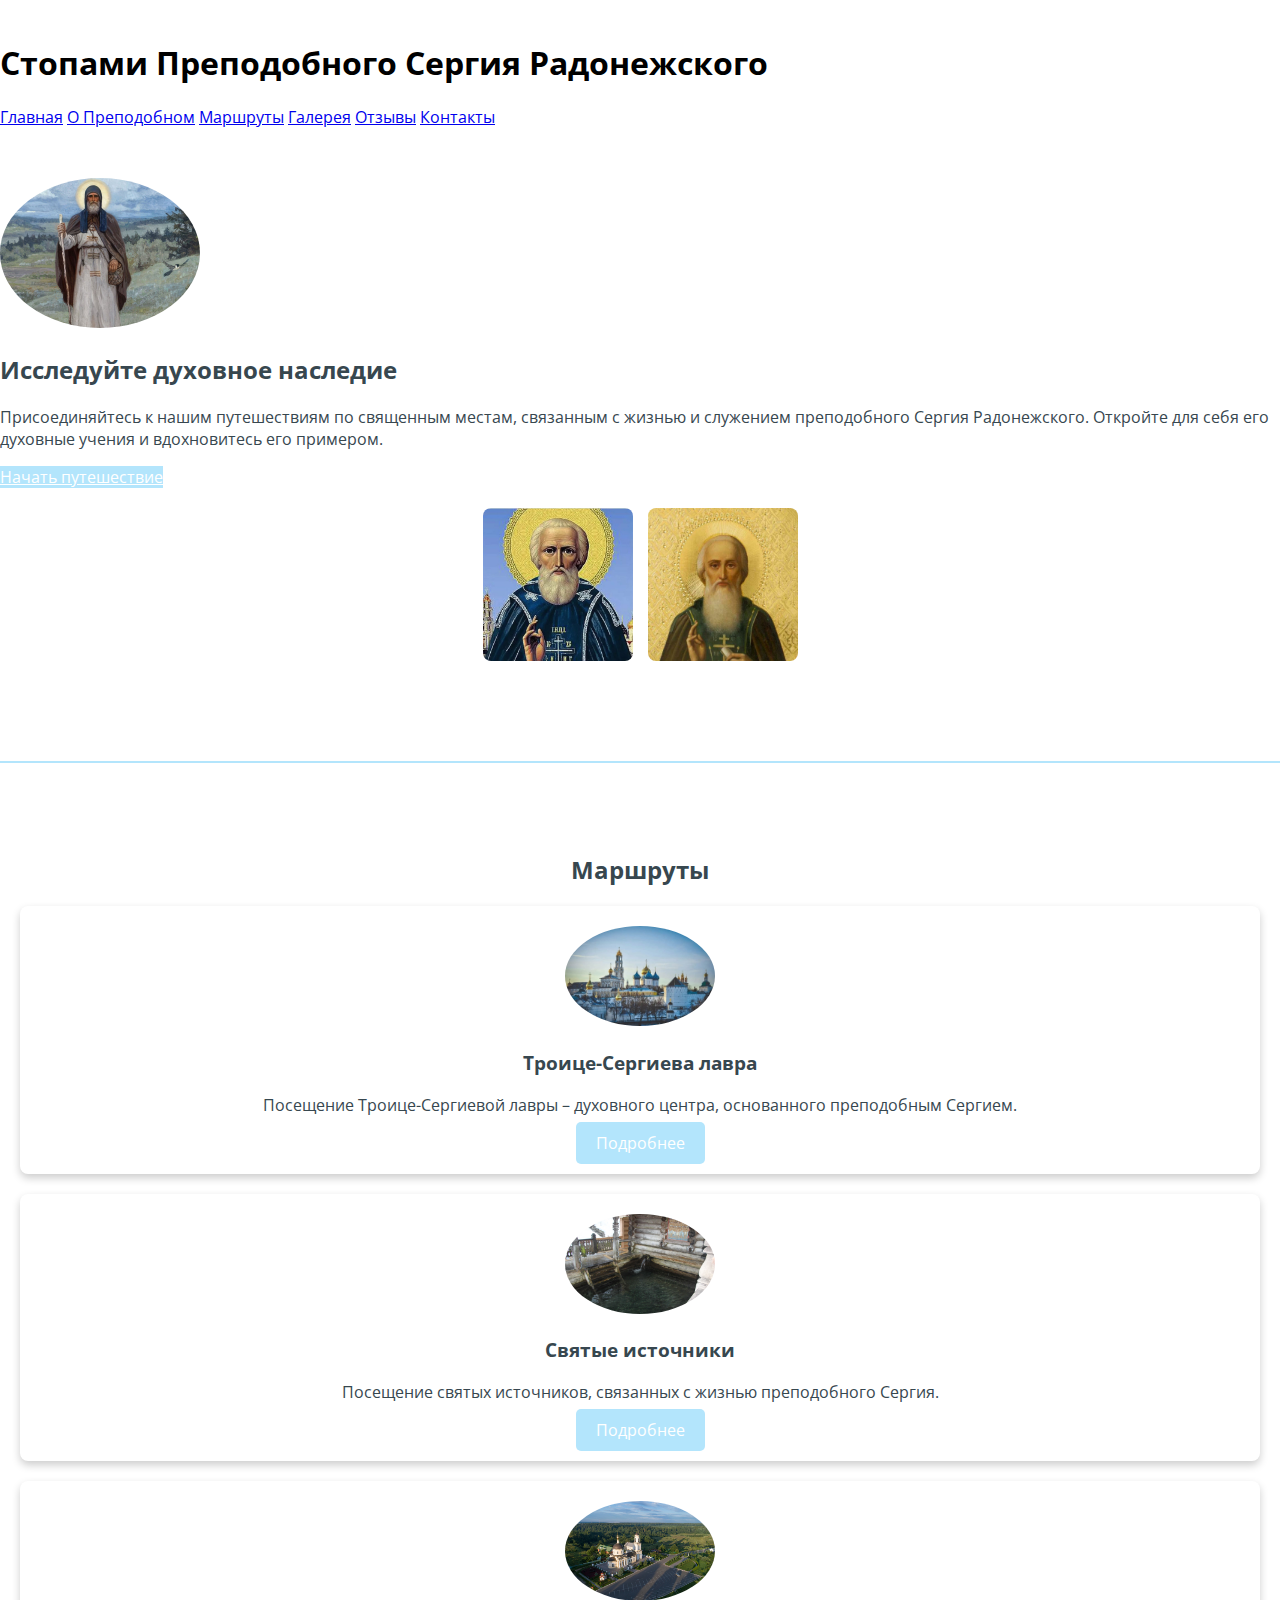
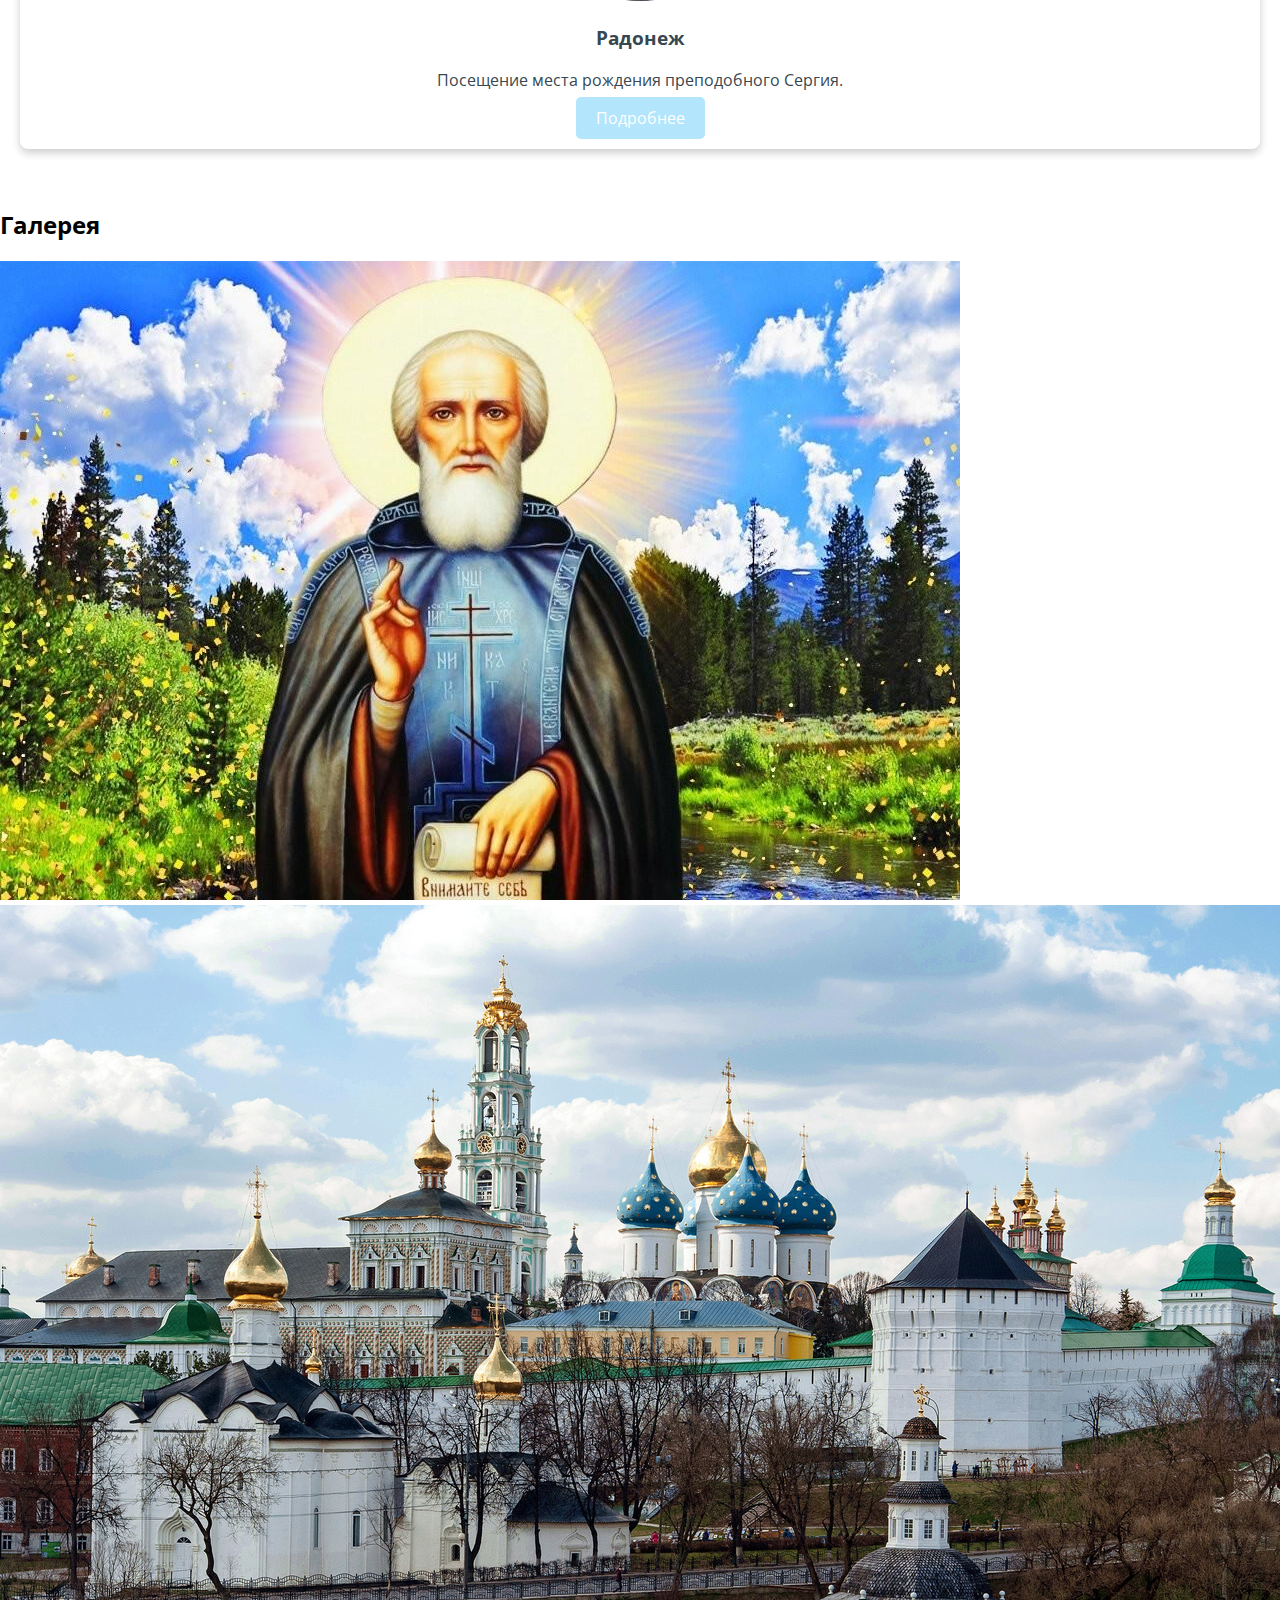
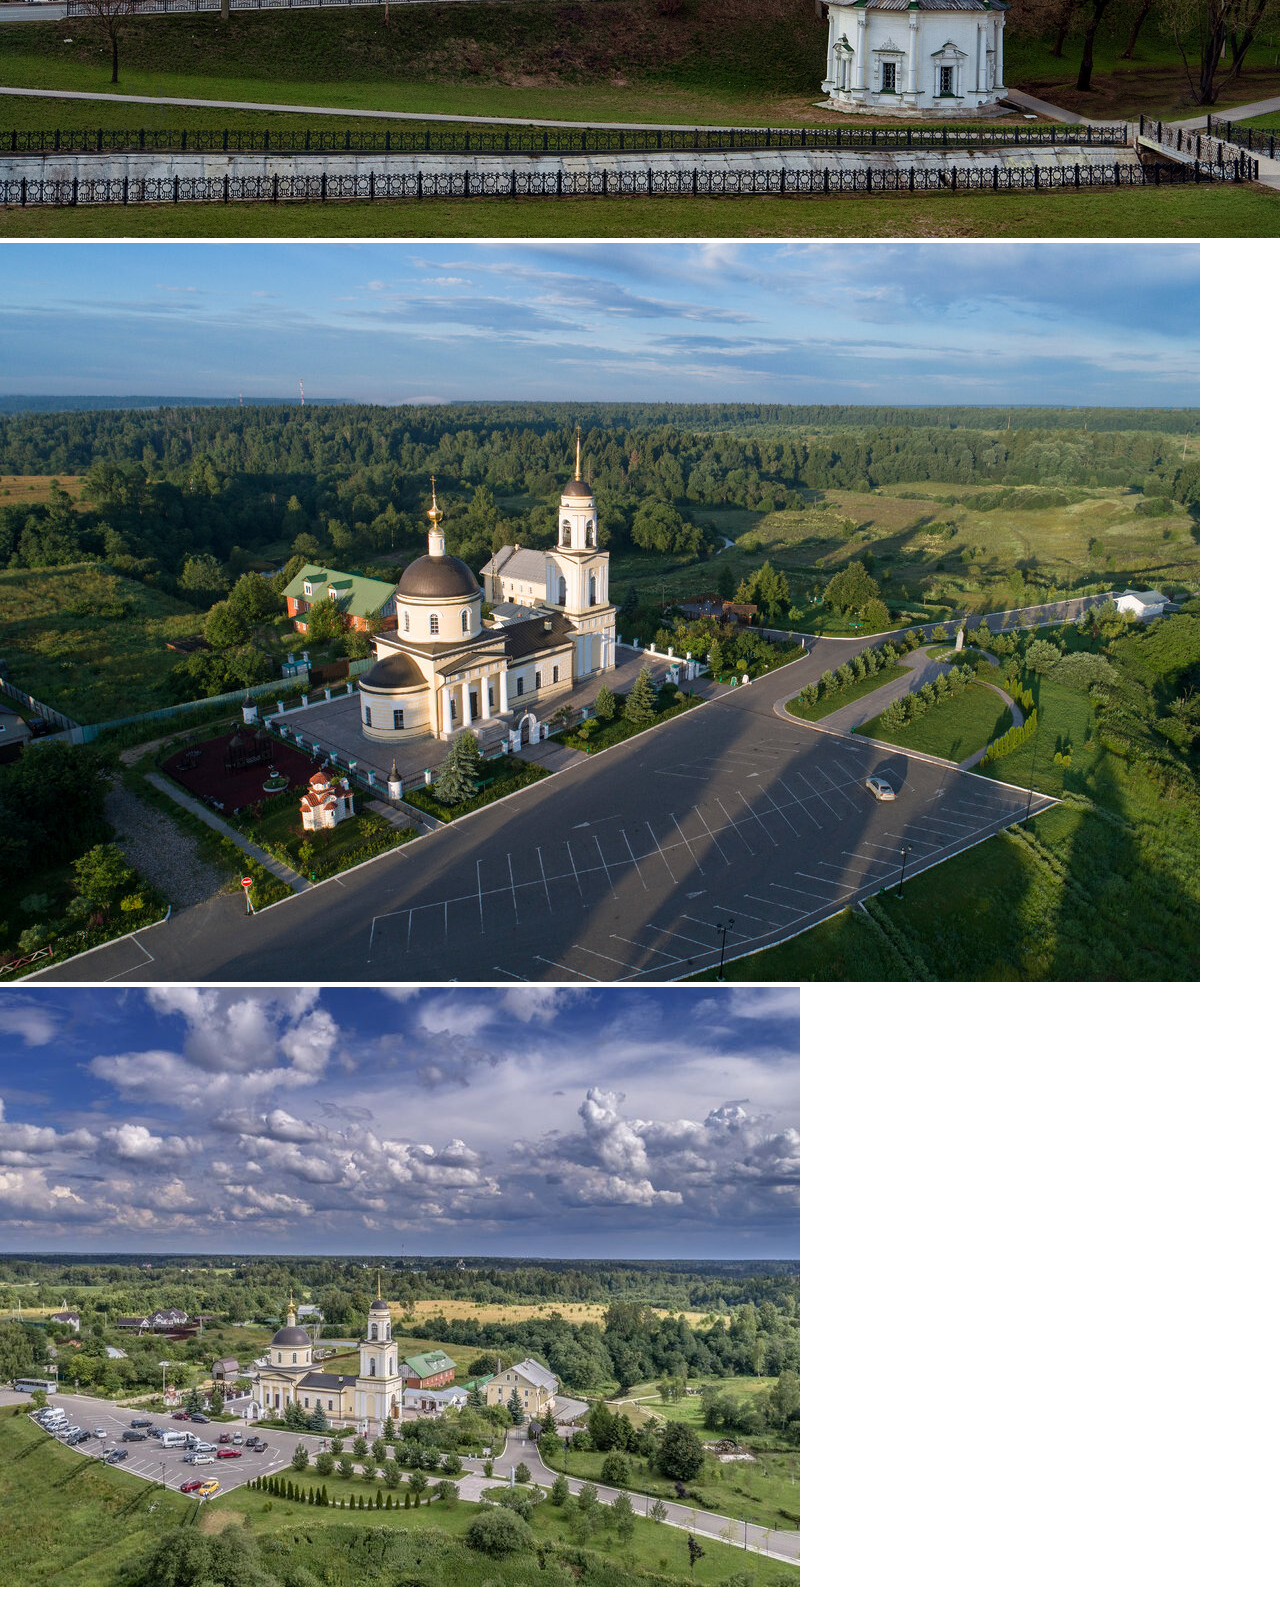
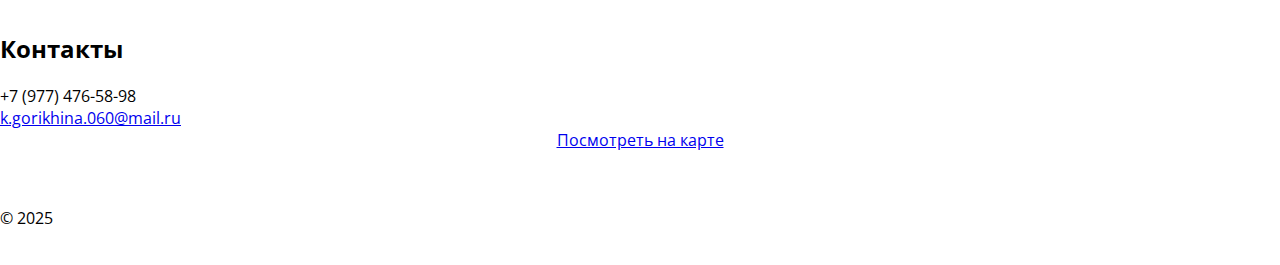
<file: diplom/index.html>
<!DOCTYPE html>
<html lang="ru">
<head>
    <meta charset="UTF-8">
    <meta name="viewport" content="width=device-width, initial-scale=1.0">
    <title>Стопами Преподобного Сергия Радонежского</title>
    <link rel="stylesheet" href="C:\Users\User\Documents\Горихина МИ-29\СПК\diplom\css\style.css">
    <link rel="preconnect" href="https://fonts.googleapis.com">
    <link rel="preconnect" href="https://fonts.gstatic.com" crossorigin>
    <link href="https://fonts.googleapis.com/css2?family=Lora:ital,wght@0,400;0,700;1,400&family=Merriweather:ital,wght@0,400;0,700;1,400&family=Montserrat:wght@400;700&family=Open+Sans:wght@400;700&family=Playfair+Display:wght@400;700&family=Roboto:wght@400;700&display=swap" rel="stylesheet">
    <style>
        body {
            background-image: url('https://steamuserimages-a.akamaihd.net/ugc/948467195539993650/83A117F2D462FA3D1EB3CA461302B76B9F25B40D/?imw=512&amp;imh=288&amp;ima=fit&amp;impolicy=Letterbox&amp;imcolor=%23000000&amp;letterbox=true'); background-size: cover; background-position: center; padding: 20px 0;
            margin: 0;
            font-family: 'Open Sans', sans-serif; /* Пример шрифта */
        }
    </style>
</head>
<body>
<header>
    <div class="container">
        <h1>Стопами Преподобного Сергия Радонежского</h1>
        <nav>
            <a href="index.html" class="active">Главная</a>
            <a href="about.html">О Преподобном</a>
            <a href="index.html#routes">Маршруты</a>
            <a href="index.html#gallery">Галерея</a>
            <a href="reviews.html">Отзывы</a>
            <a href="index.html#contact">Контакты</a>
        </nav>    
    </div>
</header>

<section class="hero" style="padding: 50px 0;">
    <div class="container">
        <img src="Photo/monk-sergius-of-radonezh_64.jpg" alt="Преподобный Сергий Радонежский" style="max-width: 200px; border-radius: 50%;">
        <h2 style="color: #37474F;">Исследуйте духовное наследие</h2>
        <p style="color: #37474F;">Присоединяйтесь к нашим путешествиям по священным местам, связанным с жизнью и служением преподобного Сергия Радонежского. Откройте для себя его духовные учения и вдохновитесь его примером.</p>
        <a href="#routes" class="button" style="background-color: #B3E5FC; color: white;">Начать путешествие</a>
        
        <div class="additional-images" style="margin-top: 20px; display: flex; justify-content: center; gap: 15px;">
            <img src="Photo/Сергий-Радонежский.jpg" alt="Сергий-Радонежский" style="max-width: 150px; border-radius: 8px;">
            <img src="Photo/p4qs61ui5nkheu28muc7a1gssjct47qd.jpg" alt="Изображение 2" style="max-width: 150px; border-radius: 8px;">
        </div>
    </div>
</section>

<hr style="border: 1px solid #B3E5FC; margin: 50px 0;">

<section id="routes" class="routes" style="padding: 20px 0;">
    <div class="container">
        <h2 style="text-align: center; color: #37474F;">Маршруты</h2>
        <div class="route-card" style="text-align: center; margin: 20px; background-color: white; border-radius: 8px; box-shadow: 0 4px 8px rgba(0, 0, 0, 0.2); padding: 20px;">
            <img src="Photo/b8850443060cac86d1958e930088058b.jpg" alt="Троице-Сергиева лавра"
     style="width: 150px; height: 100px; border-radius: 50%; object-fit: cover;">

            <h3 style="color: #37474F;">Троице-Сергиева лавра</h3>
            <p style="color: #37474F;">Посещение Троице-Сергиевой лавры – духовного центра, основанного преподобным Сергием.</p>
            <a href="troice-sergieva-lavra.html" class="button" style="background-color: #B3E5FC; color: white; padding: 10px 20px; border-radius: 5px; text-decoration: none;">Подробнее</a>
        </div>
        <div class="route-card" style="text-align: center; margin: 20px; background-color: white; border-radius: 8px; box-shadow: 0 4px 8px rgba(0, 0, 0, 0.2); padding: 20px;">
            <img src="Photo/5c26924s-960.jpg" alt="Святые источники" style="width: 150px; height: 100px; border-radius: 50%; object-fit: cover;">
            <h3 style="color: #37474F;">Святые источники</h3>
            <p style="color: #37474F;">Посещение святых источников, связанных с жизнью преподобного Сергия.</p>
            <a href="svyatie-istochniki.html" class="button" style="background-color: #B3E5FC; color: white; padding: 10px 20px; border-radius: 5px; text-decoration: none;">Подробнее</a>
        </div>
        <div class="route-card" style="text-align: center; margin: 20px; background-color: white; border-radius: 8px; box-shadow: 0 4px 8px rgba(0, 0, 0, 0.2); padding: 20px;">
           <img src="Photo/scale_1200.jpg" alt="Радонеж" 
     style="width: 150px; height: 100px; border-radius: 50%; object-fit: cover;">

            <h3 style="color: #37474F;">Радонеж</h3>
            <p style="color: #37474F;">Посещение места рождения преподобного Сергия.</p>
            <a href="radonezh.html" class="button" style="background-color: #B3E5FC; color: white; padding: 10px 20px; border-radius: 5px; text-decoration: none;">Подробнее</a>
        </div>
    </div>
</section>


<section id="gallery" class="gallery"; padding: 20px 0;>
    <div class="container">
        <h2>Галерея</h2>
        <div class="gallery-grid">
            <img src="Photo/6488b572-0bd9-5fbe-892b-f1326f57093c.jpg" alt="Изображение 1">
            <img src="Photo/6087528308.jpg" alt="Изображение 2">
            <img src="Photo/scale_1200.jpg" alt="Изображение 3">
            <img src="Photo/9f85c3c6-b4b4-11ea-a3be-02d82f4896e8.800x600.jpg" alt="Изображение 4">
        </div>
    </div>
</section>
<section id="contact" class="contact" style="padding: 20px 0; background-color: rgba(255, 255, 255, 0.5);">
    <h2>Контакты</h2>
    <div class="contact-item">
        <div class="contact-info">+7 (977) 476-58-98</div>
    </div>
    <div class="contact-info">
        <a href="mailto:k.gorikhina.060@mail.ru">k.gorikhina.060@mail.ru</a>
    </div>
    <!-- Ссылка для просмотра карты -->
    <div style="text-align:center;">
        <a class="map-link" href="https://maps.yandex.ru/?text=г. Москва, ул. Примерная, д. 1" target="_blank">Посмотреть на карте</a>
    </div>
</section>

<!-- Добавьте сюда футер или другой контент, если нужно -->

<!-- Место для футера -->
<div class="copyright-bar" style="background-color: rgba(255, 255, 255, 0.5); padding: 10px; border-radius: 5px;">
    <!-- Можно добавить текст или меню -->
</div>
    <div class="copyright-bar">
        <p>&copy; 2025
</file>
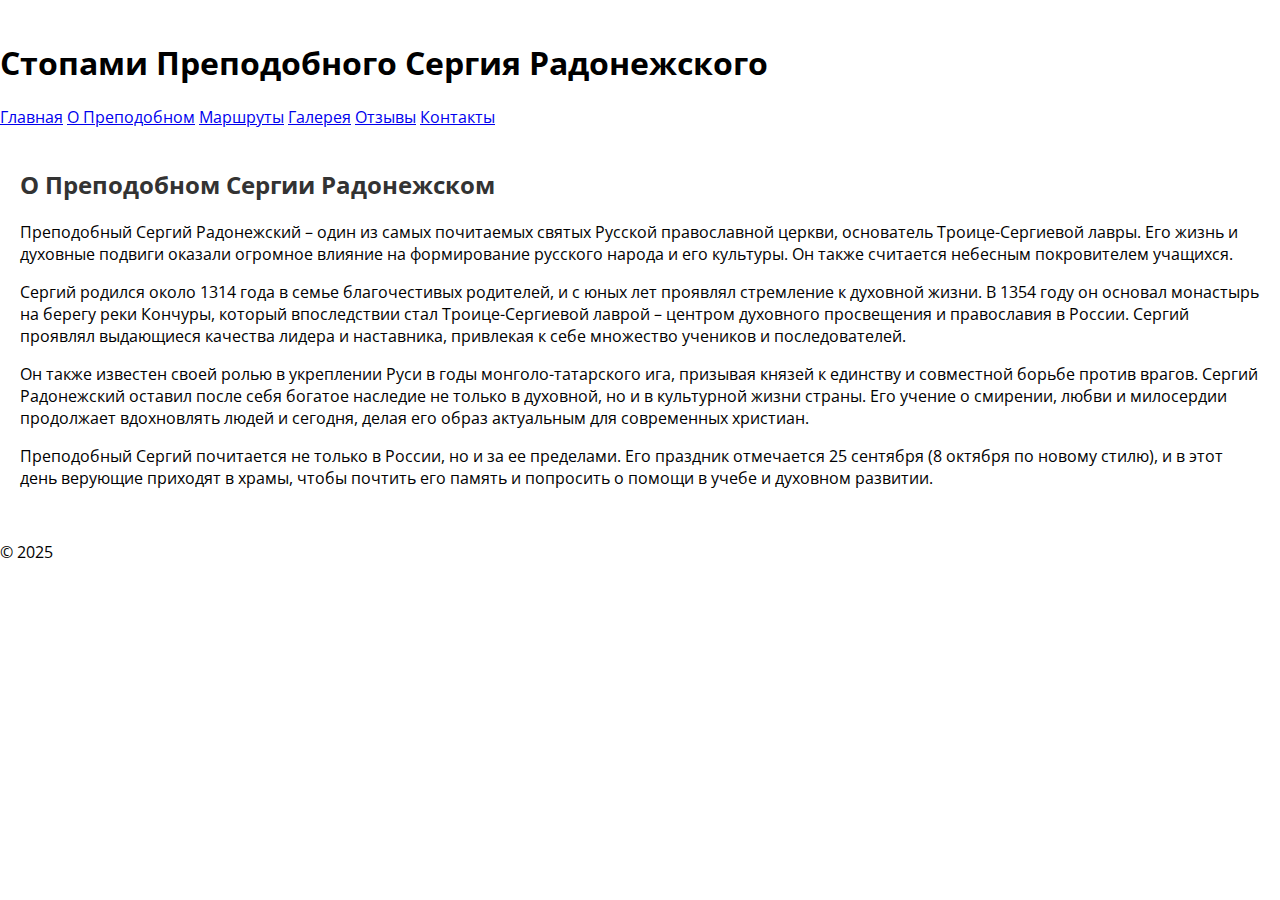
<file: diplom/about.html>
<!DOCTYPE html>
<html lang="ru">
<head>
    <meta charset="UTF-8">
    <meta name="viewport" content="width=device-width, initial-scale=1.0">
    <title>Стопами Преподобного Сергия Радонежского</title>
    <link rel="stylesheet" href="C:\Users\User\Documents\Горихина МИ-29\СПК\diplom\css\style.css">
    <link rel="preconnect" href="https://fonts.googleapis.com">
    <link rel="preconnect" href="https://fonts.gstatic.com" crossorigin>
    <link href="https://fonts.googleapis.com/css2?family=Lora:ital,wght@0,400;0,700;1,400&family=Merriweather:ital,wght@0,400;0,700;1,400&family=Montserrat:wght@400;700&family=Open+Sans:wght@400;700&family=Playfair+Display:wght@400;700&family=Roboto:wght@400;700&display=swap" rel="stylesheet">
    <style>
        body {
            background-image: url('https://steamuserimages-a.akamaihd.net/ugc/948467195539993650/83A117F2D462FA3D1EB3CA461302B76B9F25B40D/?imw=512&amp;imh=288&amp;ima=fit&amp;impolicy=Letterbox&amp;imcolor=%23000000&amp;letterbox=true'); background-size: cover; background-position: center; padding: 20px 0;
            margin: 0;
            font-family: 'Open Sans', sans-serif; /* Пример шрифта */
        }
        {
        style="color: #444;"
    }
    </style>
</head>
<body>
<header>
    <div class="container">
        <h1>Стопами Преподобного Сергия Радонежского</h1>
        <nav>
            <a href="index.html" class="active">Главная</a>
            <a href="about.html">О Преподобном</a>
            <a href="index.html#routes">Маршруты</a>
            <a href="index.html#gallery">Галерея</a>
            <a href="reviews.html">Отзывы</a>
            <a href="index.html#contact">Контакты</a>
        </nav>    
    </div>
</header>
<section id="about" class="about" style="padding: 20px; background-color: rgba(255, 255, 255, 0.8);">
  <div class="container">
    <h2 style="color: #333;">О Преподобном Сергии Радонежском</h2>
    <div class="about-content">
      <p>Преподобный Сергий Радонежский – один из самых почитаемых святых Русской православной церкви, основатель Троице-Сергиевой лавры. Его жизнь и духовные подвиги оказали огромное влияние на формирование русского народа и его культуры. Он также считается небесным покровителем учащихся.</p>

<p>Сергий родился около 1314 года в семье благочестивых родителей, и с юных лет проявлял стремление к духовной жизни. В 1354 году он основал монастырь на берегу реки Кончуры, который впоследствии стал Троице-Сергиевой лаврой – центром духовного просвещения и православия в России. Сергий проявлял выдающиеся качества лидера и наставника, привлекая к себе множество учеников и последователей.</p>

<p>Он также известен своей ролью в укреплении Руси в годы монголо-татарского ига, призывая князей к единству и совместной борьбе против врагов. Сергий Радонежский оставил после себя богатое наследие не только в духовной, но и в культурной жизни страны. Его учение о смирении, любви и милосердии продолжает вдохновлять людей и сегодня, делая его образ актуальным для современных христиан.</p>

<p>Преподобный Сергий почитается не только в России, но и за ее пределами. Его праздник отмечается 25 сентября (8 октября по новому стилю), и в этот день верующие приходят в храмы, чтобы почтить его память и попросить о помощи в учебе и духовном развитии.</p>
    </div>
  </div>
</section>

<div class="copyright-bar">
        <p>&copy; 2025
</file>
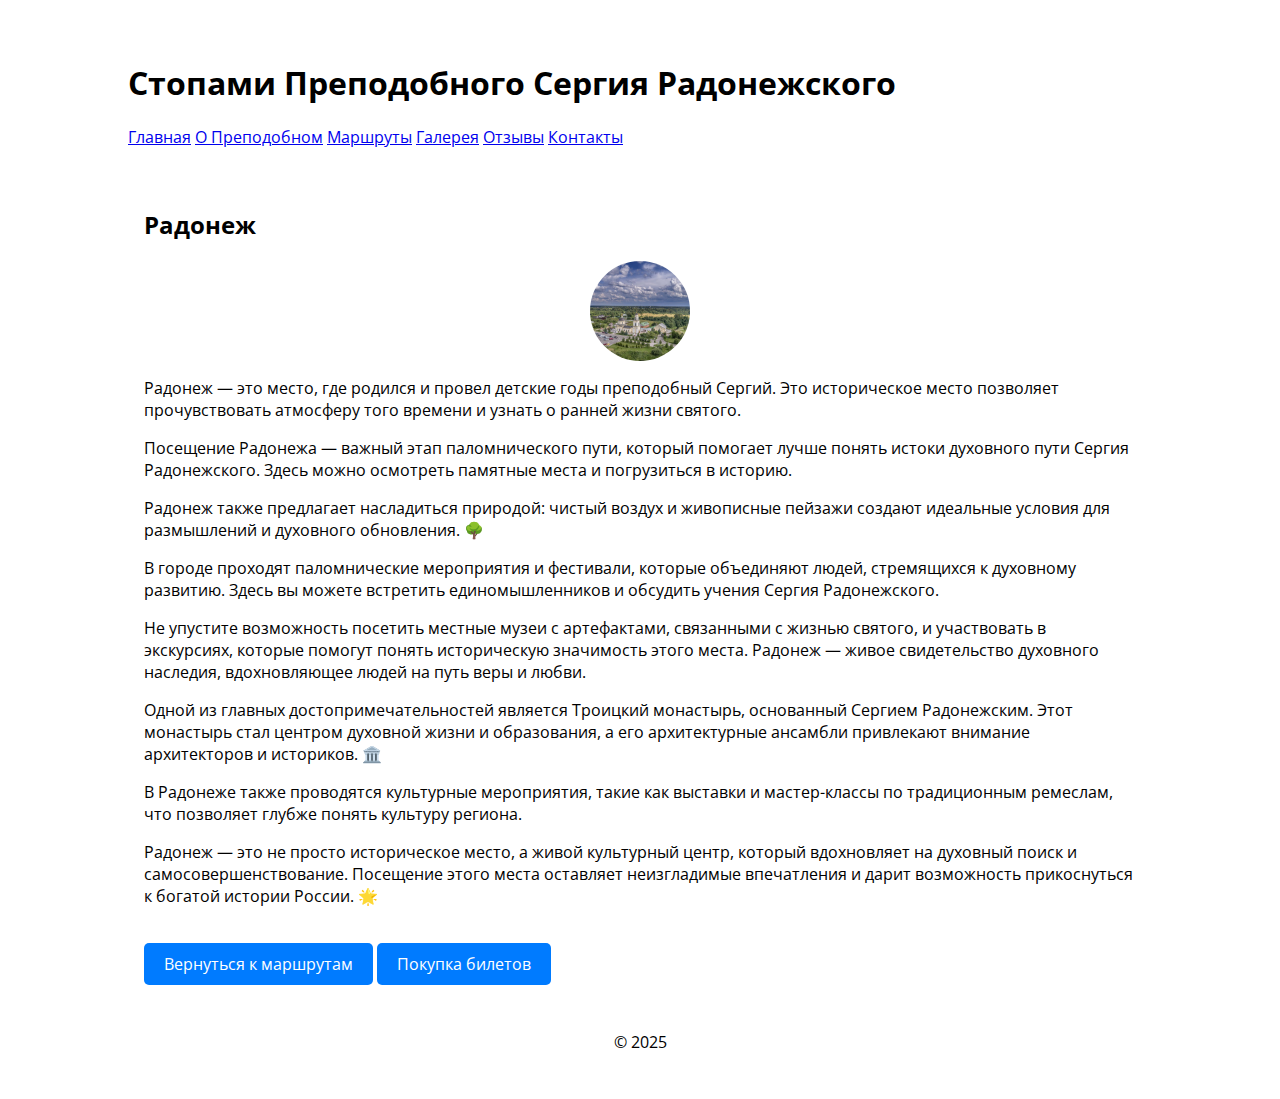
<file: diplom/radonezh.html>
<!DOCTYPE html>
<html lang="ru">
<head>
    <meta charset="UTF-8">
    <meta name="viewport" content="width=device-width, initial-scale=1.0">
    <title>Радонеж</title>
    <link rel="stylesheet" href="C:\Users\User\Documents\Горихина МИ-29\СПК\diplom\css\style.css">
    <link rel="preconnect" href="https://fonts.googleapis.com">
    <link rel="preconnect" href="https://fonts.gstatic.com" crossorigin>
    <link href="https://fonts.googleapis.com/css2?family=Lora:ital,wght@0,400;0,700;1,400&family=Merriweather:ital,wght@0,400;0,700;1,400&family=Montserrat:wght@400;700&family=Open+Sans:wght@400;700&family=Playfair+Display:wght@400;700&family=Roboto:wght@400;700&display=swap" rel="stylesheet">
    <style>
        body {
            background-image: url('https://steamuserimages-a.akamaihd.net/ugc/948467195539993650/83A117F2D462FA3D1EB3CA461302B76B9F25B40D/?imw=512&amp;imh=288&amp;ima=fit&amp;impolicy=Letterbox&amp;imcolor=%23000000&amp;letterbox=true'); background-size: cover; background-position: center; padding: 20px 0;
            margin: 0;
            font-family: 'Open Sans', sans-serif; /* Пример шрифта, можно изменить */
        }
        header {
            background-color: #fff; /* Белый фон для заголовка */
            padding: 20px 0;
        }
        .container {
            width: 80%;
            margin: 0 auto;
        }
        .route-details {
            padding: 20px;
        }
        .button {
            background-color: #007BFF; /* Цвет кнопки */
            color: white;
            padding: 10px 20px;
            border-radius: 5px;
            text-decoration: none;
            display: inline-block; /* Чтобы кнопка не растягивалась на всю ширину */
            margin-top: 20px; /* Отступ сверху для кнопки */
        }
        .button:hover {
            background-color: #0056b3; /* Цвет кнопки при наведении */
        }
        .copyright-bar {
            background-color: #fff; /* Белый фон для подвала */
            padding: 10px 0;
            text-align: center;
        }
        img {
            width: 150px; /* Ширина изображения */
            height: auto; /* Автоматическая высота для сохранения пропорций */
            display: block; /* Центрирование изображения */
            margin: 0 auto; /* Центрирование изображения */
        }
        {
        style="color: #444;"
    }
    </style>
</head>
<body>
    <header>
        <div class="container">
            <h1>Стопами Преподобного Сергия Радонежского</h1>
            <nav>
                <a href="index.html" class="active">Главная</a>
                <a href="about.html">О Преподобном</a>
                <a href="index.html#routes">Маршруты</a>
                <a href="index.html#gallery">Галерея</a>
                <a href="reviews.html">Отзывы</a>
                <a href="index.html#contact">Контакты</a>
            </nav>
        </div>
    </header>
    <section class="route-details">
        <div class="container">
            <h2>Радонеж</h2>
            <img src="Photo/9f85c3c6-b4b4-11ea-a3be-02d82f4896e8.800x600.jpg" alt="Радонеж" class="oval-image">
            <style>
            .oval-image {
    width: 100px; /* Установите желаемую ширину */
    height: 100px; /* Установите желаемую высоту */
    border-radius: 50%; /* Овальная форма */
    object-fit: cover; /* Обрезка изображения, чтобы сохранить пропорции */
    display: block; /* Центрирование изображения */
    margin: 0 auto; /* Центрирование изображения */
}
</style>
            <div class="route-text">
                <p>Радонеж — это место, где родился и провел детские годы преподобный Сергий. Это историческое место позволяет прочувствовать атмосферу того времени и узнать о ранней жизни святого.</p> <p>Посещение Радонежа — важный этап паломнического пути, который помогает лучше понять истоки духовного пути Сергия Радонежского. Здесь можно осмотреть памятные места и погрузиться в историю.</p> <p>Радонеж также предлагает насладиться природой: чистый воздух и живописные пейзажи создают идеальные условия для размышлений и духовного обновления. 🌳</p> <p>В городе проходят паломнические мероприятия и фестивали, которые объединяют людей, стремящихся к духовному развитию. Здесь вы можете встретить единомышленников и обсудить учения Сергия Радонежского.</p> <p>Не упустите возможность посетить местные музеи с артефактами, связанными с жизнью святого, и участвовать в экскурсиях, которые помогут понять историческую значимость этого места. Радонеж — живое свидетельство духовного наследия, вдохновляющее людей на путь веры и любви.</p> <p>Одной из главных достопримечательностей является Троицкий монастырь, основанный Сергием Радонежским. Этот монастырь стал центром духовной жизни и образования, а его архитектурные ансамбли привлекают внимание архитекторов и историков. 🏛️</p> <p>В Радонежe также проводятся культурные мероприятия, такие как выставки и мастер-классы по традиционным ремеслам, что позволяет глубже понять культуру региона.</p> <p>Радонеж — это не просто историческое место, а живой культурный центр, который вдохновляет на духовный поиск и самосовершенствование. Посещение этого места оставляет неизгладимые впечатления и дарит возможность прикоснуться к богатой истории России. 🌟</p>
            </div>
            <a href="index.html#routes" class="button">Вернуться к маршрутам</a>
            <a href="https://vs-travel.ru/tour_description.php?t=1&parent=42&utm_source=yandex&utm_medium=cpc&utm_campaign=1day_fid&yclid=5072692063822151679" class="button">Покупка билетов</a>
        </div>
    </section>
    <footer id="contact">
            <div class="copyright-bar">
        <p>&copy; 2025

            </div>
        </div>
    </footer>
</body>
</html>
</file>
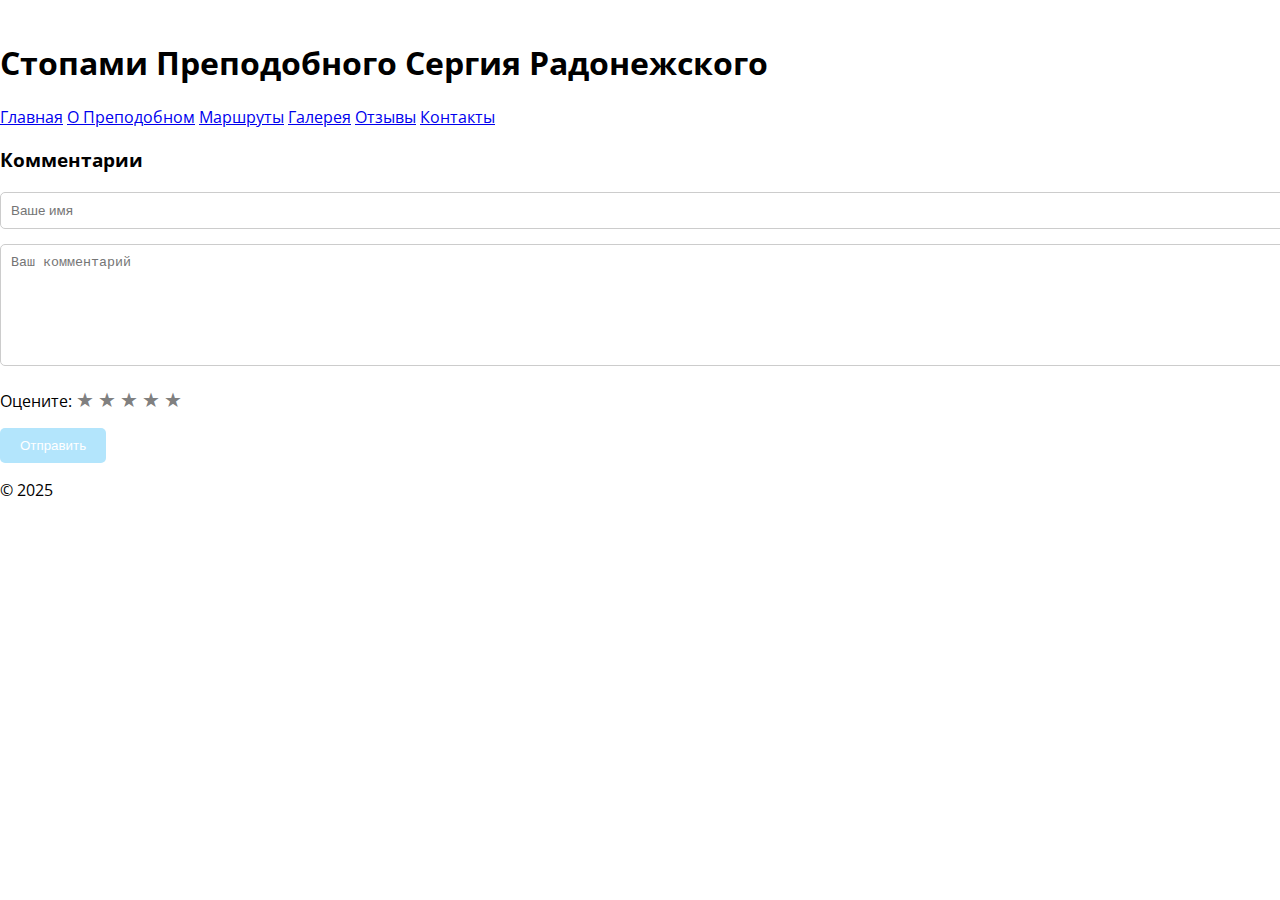
<file: diplom/reviews.html>
<!DOCTYPE html>
<html lang="ru">
<head>
    <meta charset="UTF-8">
    <meta name="viewport" content="width=device-width, initial-scale=1.0">
    <title>Стопами Преподобного Сергия Радонежского</title>
    <link rel="stylesheet" href="C:\Users\User\Documents\Горихина МИ-29\СПК\diplom\css\style.css">
    <link rel="preconnect" href="https://fonts.googleapis.com">
    <link rel="preconnect" href="https://fonts.gstatic.com" crossorigin>
    <link href="https://fonts.googleapis.com/css2?family=Lora:ital,wght@0,400;0,700;1,400&family=Merriweather:ital,wght@0,400;0,700;1,400&family=Montserrat:wght@400;700&family=Open+Sans:wght@400;700&family=Playfair+Display:wght@400;700&family=Roboto:wght@400;700&display=swap" rel="stylesheet">
    <style>
        body {
            background-image: url('https://steamuserimages-a.akamaihd.net/ugc/948467195539993650/83A117F2D462FA3D1EB3CA461302B76B9F25B40D/?imw=512&amp;imh=288&amp;ima=fit&amp;impolicy=Letterbox&amp;imcolor=%23000000&amp;letterbox=true'); background-size: cover; background-position: center; padding: 20px 0;
            margin: 0;
            font-family: 'Open Sans', sans-serif; /* Пример шрифта */
        }
    </style>
</head>
<body>
<header>
    <div class="container">
        <h1>Стопами Преподобного Сергия Радонежского</h1>
        <nav>
            <a href="index.html" class="active">Главная</a>
            <a href="about.html">О Преподобном</a>
            <a href="index.html#routes">Маршруты</a>
            <a href="index.html#gallery">Галерея</a>
            <a href="reviews.html">Отзывы</a>
            <a href="index.html#contact">Контакты</a>
        </nav>    
    </div>
</header>

<!-- Раздел комментариев -->
<div class="comments-section">
    <h3>Комментарии</h3>

    <!-- Отображение комментариев -->
    <div id="commentsList">
        <!-- Здесь будут отображаться новые комментарии -->
    </div>

    <!-- Форма добавления комментария -->
    <form id="commentForm" style="margin-top: 20px;">
        <div style="margin-bottom: 15px;">
            <input type="text" id="username" placeholder="Ваше имя" required style="width: 100%; padding: 10px; border-radius: 5px; border: 1px solid #ccc;">
        </div>
        <div style="margin-bottom: 15px;">
            <textarea id="commentContent" placeholder="Ваш комментарий" required style="width: 100%; padding: 10px; border-radius: 5px; border: 1px solid #ccc; height: 100px;"></textarea>
        </div>
        <div style="margin-bottom: 15px;">
            <label>Оцените: </label>
            <span class="star" data-value="1">★</span>
            <span class="star" data-value="2">★</span>
            <span class="star" data-value="3">★</span>
            <span class="star" data-value="4">★</span>
            <span class="star" data-value="5">★</span>
            <input type="hidden" id="rating" name="rating" value="0">
        </div>
        <button type="submit" style="background-color: #B3E5FC; color: white; padding: 10px 20px; border-radius: 5px; border: none; cursor: pointer;">Отправить</button>
    </form>
</div>

<script>
    // Звезды для оценки
    const stars = document.querySelectorAll('.star');
    stars.forEach(star => {
        star.addEventListener('click', function() {
            const rating = this.getAttribute('data-value');
            document.getElementById('rating').value = rating;

            stars.forEach(s => {
                s.style.color = s.getAttribute('data-value') <= rating ? 'gold' : 'gray';
            });
        });
    });

    const commentsList = document.getElementById('commentsList');

    // Функция для отображения комментариев
    function displayComments() {
        const comments = JSON.parse(localStorage.getItem('comments')) || [];
        comments.forEach(comment => {
            const newComment = createCommentElement(comment.username, comment.content, comment.rating, comment.timestamp);
            commentsList.appendChild(newComment);
        });
    }

    // Создание элемента комментария
    function createCommentElement(username, content, rating, timestamp) {
        const newComment = document.createElement('div');
        newComment.classList.add('comment');
        newComment.innerHTML = `
            <p class="comment-author">
                <a href="/lister/${username}">${username}</a>
                <span class="comment-timestamp">${timestamp}</span>
                <span class="comment-rating">${'★'.repeat(rating)}${'☆'.repeat(5 - rating)}</span>
            </p>
            <p class="comment-content">${content}</p>
        `;
        return newComment;
    }

    document.getElementById('commentForm').addEventListener('submit', function(event) {
        event.preventDefault();

        const username = document.getElementById('username').value;
        const content = document.getElementById('commentContent').value;
        const rating = document.getElementById('rating').value;
        const timestamp = new Date().toLocaleString();

        // Создание и отображение нового комментария
        const newComment = createCommentElement(username, content, rating, timestamp);
        commentsList.appendChild(newComment);

        // Сохранение комментария в localStorage
        const comments = JSON.parse(localStorage.getItem('comments')) || [];
        comments.push({username, content, rating, timestamp});
        localStorage.setItem('comments', JSON.stringify(comments));

        // Очистка полей после отправки
        document.getElementById('username').value = '';
        document.getElementById('commentContent').value = '';
        document.getElementById('rating').value = 0;

        // Сброс оценок
        stars.forEach(star => star.style.color = 'gray');
    });

    // Отображение комментариев при загрузке страницы
    displayComments();
</script>

<style>
    .star {
        cursor: pointer;
        font-size: 20px;
        color: gray;
    }
    .comment-rating {
        margin-left: 10px;
    }
</style>
    <div class="copyright-bar">
        <p>&copy; 2025
</file>
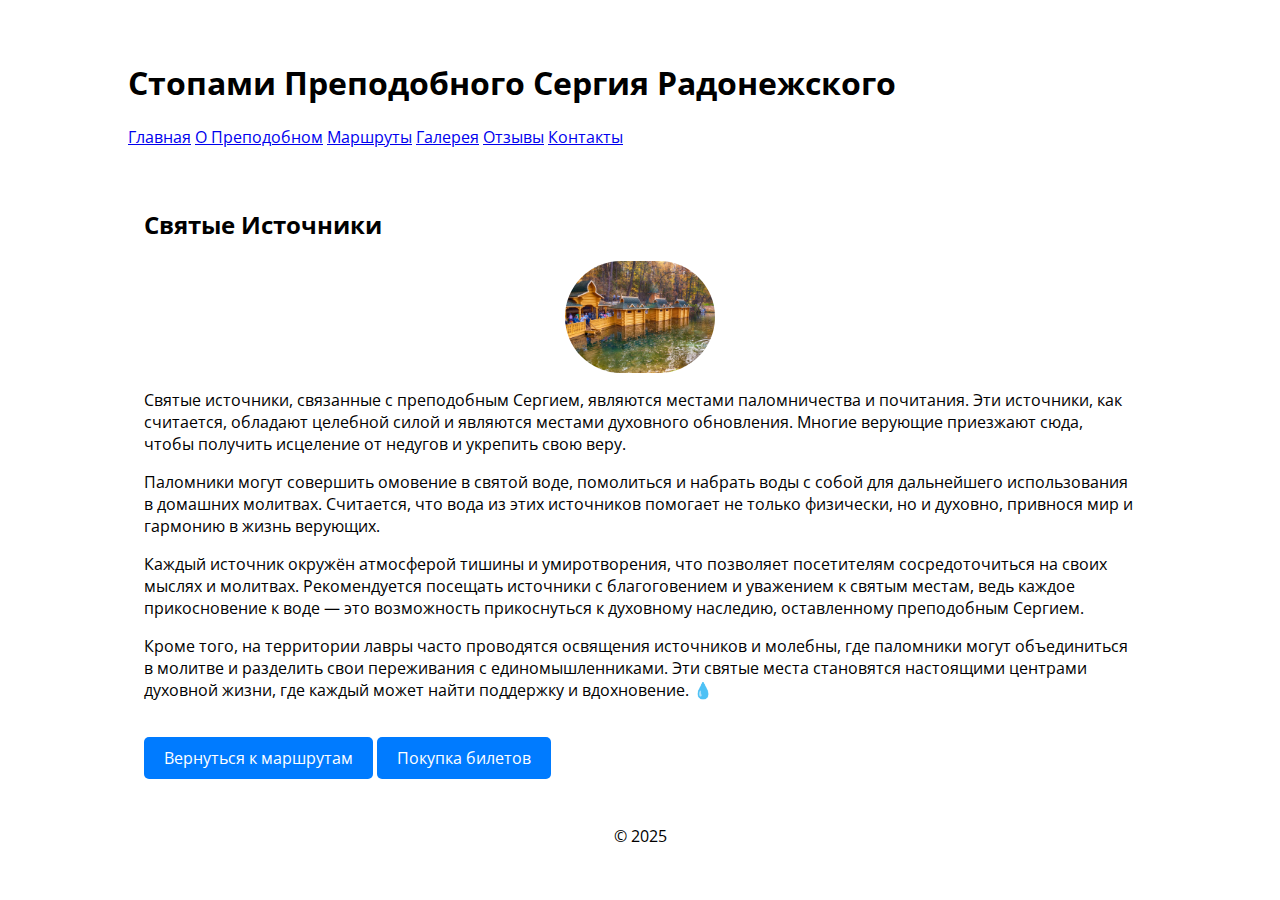
<file: diplom/svyatie-istochniki.html>
<!DOCTYPE html>
<html lang="ru">
<head>
    <meta charset="UTF-8">
    <meta name="viewport" content="width=device-width, initial-scale=1.0">
    <title>Святые Источники</title>
    <link rel="stylesheet" href="C:\Users\User\Documents\Горихина МИ-29\СПК\diplom\css\style.css">
    <link rel="preconnect" href="https://fonts.googleapis.com">
    <link rel="preconnect" href="https://fonts.gstatic.com" crossorigin>
    <link href="https://fonts.googleapis.com/css2?family=Lora:ital,wght@0,400;0,700;1,400&family=Merriweather:ital,wght@0,400;0,700;1,400&family=Montserrat:wght@400;700&family=Open+Sans:wght@400;700&family=Playfair+Display:wght@400;700&family=Roboto:wght@400;700&display=swap" rel="stylesheet">
    <style>
        body {
            background-image: url('https://steamuserimages-a.akamaihd.net/ugc/948467195539993650/83A117F2D462FA3D1EB3CA461302B76B9F25B40D/?imw=512&amp;imh=288&amp;ima=fit&amp;impolicy=Letterbox&amp;imcolor=%23000000&amp;letterbox=true'); background-size: cover; background-position: center; padding: 20px 0;
            margin: 0;
            font-family: 'Open Sans', sans-serif; /* Пример шрифта, можно изменить */
        }
        header {
            background-color: #fff; /* Белый фон для заголовка */
            padding: 20px 0;
        }
        .container {
            width: 80%;
            margin: 0 auto;
        }
        .route-details {
            padding: 20px;
        }
        .button {
            background-color: #007BFF; /* Яркий цвет кнопки */
            color: white;
            padding: 10px 20px;
            border-radius: 5px;
            text-decoration: none;
            display: inline-block; /* Чтобы кнопка не растягивалась на всю ширину */
            margin-top: 20px; /* Отступ сверху для кнопки */
        }
        .button:hover {
            background-color: #0056b3; /* Цвет кнопки при наведении */
        }
        .copyright-bar {
            background-color: #fff; /* Белый фон для подвала */
            padding: 10px 0;
            text-align: center;
        }
        img {
            width: 150px; /* Ширина изображения */
            height: auto; /* Автоматическая высота для сохранения пропорций */
            border-radius: 75px; /* Овальная форма (половина ширины) */
            display: block; /* Центрирование изображения */
            margin: 0 auto; /* Центрирование изображения */
        }
        {
        style="color: #444;"
    }
    </style>
</head>
<body>
    <header>
        <div class="container">
            <h1>Стопами Преподобного Сергия Радонежского</h1>
            <nav>
                <a href="index.html" class="active">Главная</a>
                <a href="about.html">О Преподобном</a>
                <a href="index.html#routes">Маршруты</a>
                <a href="index.html#gallery">Галерея</a>
                <a href="reviews.html">Отзывы</a>
                <a href="index.html#contact">Контакты</a>
            </nav>
        </div>
    </header>
    <section class="route-details">
        <div class="container">
            <h2>Святые Источники</h2>
            <img src="Photo/mc91chfgymop856jso5al51ziww2aek8.jpeg" alt="Святые Источники">
            <div class="route-text">
                <p>Святые источники, связанные с преподобным Сергием, являются местами паломничества и почитания. Эти источники, как считается, обладают целебной силой и являются местами духовного обновления. Многие верующие приезжают сюда, чтобы получить исцеление от недугов и укрепить свою веру.</p> <p>Паломники могут совершить омовение в святой воде, помолиться и набрать воды с собой для дальнейшего использования в домашних молитвах. Считается, что вода из этих источников помогает не только физически, но и духовно, привнося мир и гармонию в жизнь верующих.</p> <p>Каждый источник окружён атмосферой тишины и умиротворения, что позволяет посетителям сосредоточиться на своих мыслях и молитвах. Рекомендуется посещать источники с благоговением и уважением к святым местам, ведь каждое прикосновение к воде — это возможность прикоснуться к духовному наследию, оставленному преподобным Сергием.</p> <p>Кроме того, на территории лавры часто проводятся освящения источников и молебны, где паломники могут объединиться в молитве и разделить свои переживания с единомышленниками. Эти святые места становятся настоящими центрами духовной жизни, где каждый может найти поддержку и вдохновение. 💧</p>
            </div>
            <div class="center-button">
                <a href="index.html#routes" class="button">Вернуться к маршрутам</a>
                <a href="https://www.sputnik8.com/ru/sergiev-posad/activities/65112-svyatye-istochniki-i-vodoemy-v-okrestnostyah-lavry?event_date=2025-03-18&option_id=65112&event_id=141148504&ticket_id_119847=1" class="button">Покупка билетов</a>
            </div>
    </section>
    <footer id="contact">
             <div class="copyright-bar">
        <p>&copy; 2025

            </div>
        </div>
    </footer>
</body>
</html>
</file>
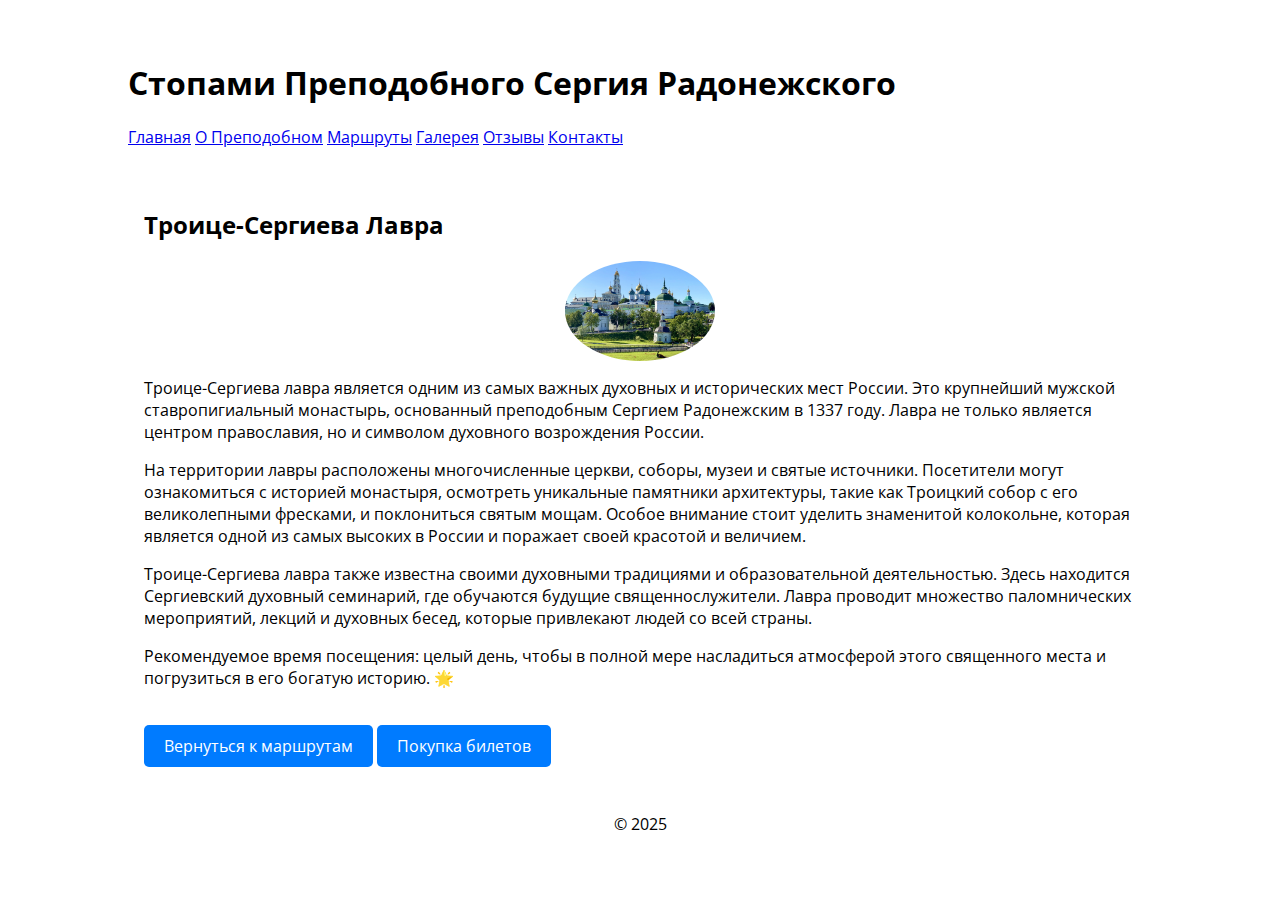
<file: diplom/troice-sergieva-lavra.html>
<!DOCTYPE html>
<html lang="ru">
<head>
    <meta charset="UTF-8">
    <meta name="viewport" content="width=device-width, initial-scale=1.0">
    <title>Троице-Сергиева Лавра</title>
    <link rel="stylesheet" href="C:\Users\User\Documents\Горихина МИ-29\СПК\diplom\css\style.css"> <!-- Подключите ваш основной файл стилей -->
    <link rel="preconnect" href="https://fonts.googleapis.com">
    <link rel="preconnect" href="https://fonts.gstatic.com" crossorigin>
    <link href="https://fonts.googleapis.com/css2?family=Lora:ital,wght@0,400;0,700;1,400&family=Merriweather:ital,wght@0,400;0,700;1,400&family=Montserrat:wght@400;700&family=Open+Sans:wght@400;700&family=Playfair+Display:wght@400;700&family=Roboto:wght@400;700&display=swap" rel="stylesheet">
    <style>
        body {
            background-image: url('https://steamuserimages-a.akamaihd.net/ugc/948467195539993650/83A117F2D462FA3D1EB3CA461302B76B9F25B40D/?imw=512&amp;imh=288&amp;ima=fit&amp;impolicy=Letterbox&amp;imcolor=%23000000&amp;letterbox=true'); background-size: cover; background-position: center; padding: 20px 0;
            margin: 0;
            font-family: 'Open Sans', sans-serif; /* Пример шрифта, можно изменить */
        }
        header {
            background-color: #fff; /* Белый фон для заголовка */
            padding: 20px 0;
        }
        .container {
            width: 80%;
            margin: 0 auto;
        }
        .route-details {
            padding: 20px;
        }
        .button {
            background-color: #007BFF; /* Яркий цвет кнопки */
            color: white;
            padding: 10px 20px;
            border-radius: 5px;
            text-decoration: none;
            display: inline-block; /* Для кнопки */
            margin-top: 20px; /* Отступ сверху */
        }
        .button:hover {
            background-color: #0056b3; /* Цвет кнопки при наведении */
        }
        .copyright-bar {
            background-color: #fff; /* Белый фон для подвала */
            padding: 10px 0;
            text-align: center;
        }
        .route-details img {
            width: 150px; /* Ширина изображения */
            height: 100px; /* Высота изображения */
            border-radius: 50%; /* Овальная форма */
            object-fit: cover; /* Обрезка изображения */
            display: block;
            margin: 0 auto; /* Центрирование изображения */
        }
        {
        style="color: #444;"
    }
    </style>
</head>
<body>
    <header>
        <div class="container">
            <h1>Стопами Преподобного Сергия Радонежского</h1>
            <nav>
                <a href="index.html" class="active">Главная</a>
                <a href="about.html">О Преподобном</a>
                <a href="index.html#routes">Маршруты</a>
                <a href="index.html#gallery">Галерея</a>
                <a href="reviews.html">Отзывы</a>
                <a href="index.html#contact">Контакты</a>
            </nav>
        </div>
    </header>
    <section class="route-details">
        <div class="container">
            <h2>Троице-Сергиева Лавра</h2>
           <img src="Photo/b16141708028978.jpg" alt="Троице-Сергиева Лавра">
            <div class="route-text">
                <p>Троице-Сергиева лавра является одним из самых важных духовных и исторических мест России. Это крупнейший мужской ставропигиальный монастырь, основанный преподобным Сергием Радонежским в 1337 году. Лавра не только является центром православия, но и символом духовного возрождения России.</p> <p>На территории лавры расположены многочисленные церкви, соборы, музеи и святые источники. Посетители могут ознакомиться с историей монастыря, осмотреть уникальные памятники архитектуры, такие как Троицкий собор с его великолепными фресками, и поклониться святым мощам. Особое внимание стоит уделить знаменитой колокольне, которая является одной из самых высоких в России и поражает своей красотой и величием.</p> <p>Троице-Сергиева лавра также известна своими духовными традициями и образовательной деятельностью. Здесь находится Сергиевский духовный семинарий, где обучаются будущие священнослужители. Лавра проводит множество паломнических мероприятий, лекций и духовных бесед, которые привлекают людей со всей страны.</p> <p>Рекомендуемое время посещения: целый день, чтобы в полной мере насладиться атмосферой этого священного места и погрузиться в его богатую историю. 🌟</p>
            </div>
            <a href="index.html#routes" class="button">Вернуться к маршрутам</a>
            <a href="https://lavra.ru/excursions/" class="button">Покупка билетов</a>
        </div>
    </section>
    <footer id="contact">
             <div class="copyright-bar">
        <p>&copy; 2025

            </div>
        </div>
    </footer>
</body>
</html>
</file>
